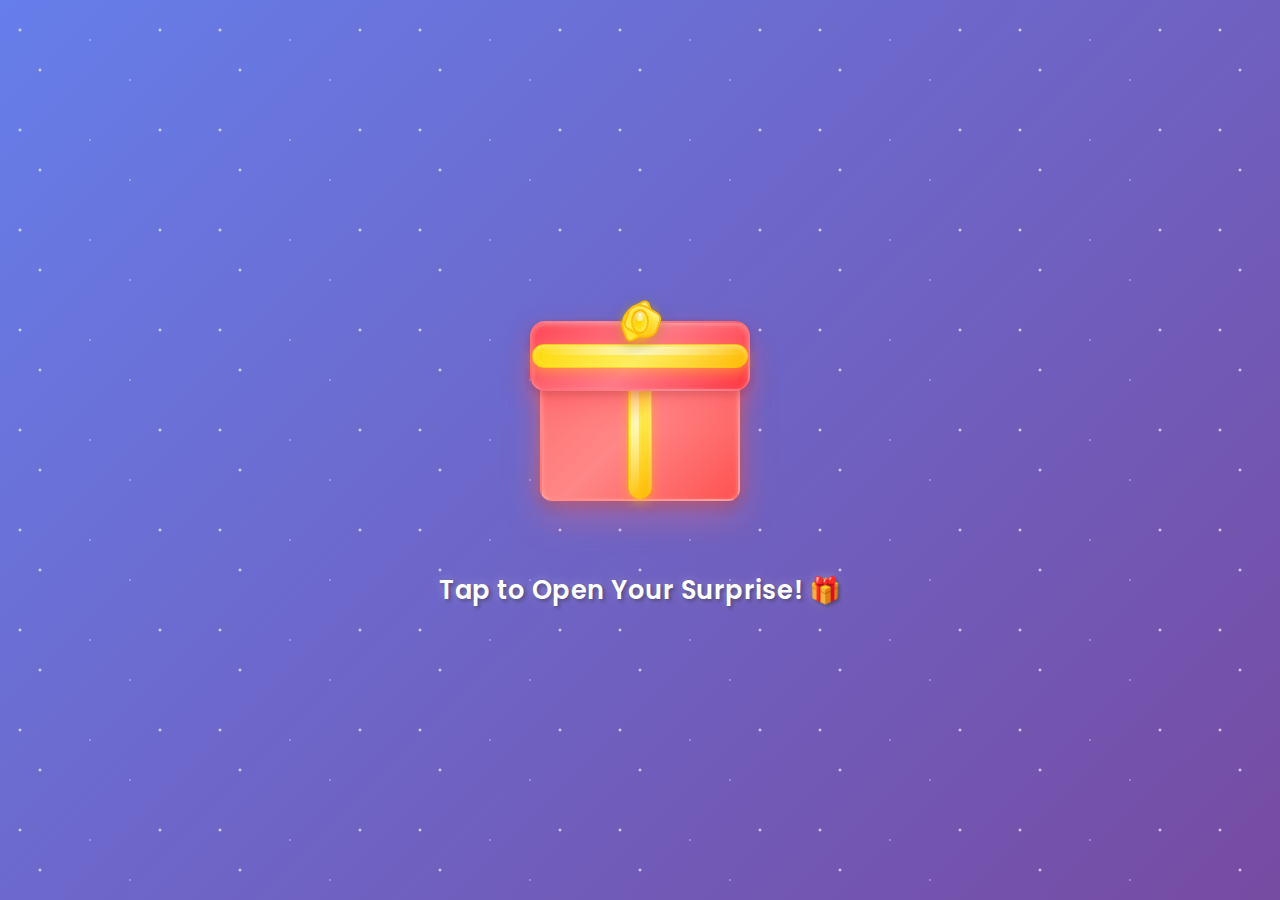
<file: index.html>
<!DOCTYPE html>
<html lang="en">
<head>
    <meta charset="UTF-8">
    <meta name="viewport" content="width=device-width, initial-scale=1.0">
    <title>🎉 Birthday Surprise!</title>
    <link rel="stylesheet" href="styles.css">
    <link rel="preconnect" href="https://fonts.googleapis.com">
    <link rel="preconnect" href="https://fonts.gstatic.com" crossorigin>
    <link href="https://fonts.googleapis.com/css2?family=Poppins:wght@300;400;600;700&display=swap" rel="stylesheet">
</head>
<body>
    <div class="landing-container">
        <div class="stars"></div>
        <div class="gift-box-container">
            <div class="gift-box" id="giftBox">
                <div class="box-lid">
                    <div class="ribbon-horizontal"></div>
                </div>
                <div class="box-base">
                    <div class="ribbon-vertical"></div>
                </div>
                <div class="bow">
                    <div class="bow-left"></div>
                    <div class="bow-right"></div>
                    <div class="bow-center"></div>
                </div>
            </div>
            <h2 class="surprise-text">Tap to Open Your Surprise! 🎁</h2>
        </div>
        
        <!-- Confetti and balloons will be added here -->
        <div class="confetti-container" id="confettiContainer"></div>
        <div class="balloons-container" id="balloonsContainer"></div>
    </div>

    <!-- Hidden greeting card (will be revealed after gift box opens) -->
    <div class="greeting-card-page" id="greetingCardPage" style="display: none;">
        <div class="card-container">
            <div class="birthday-card" id="birthdayCard">
                <div class="card-front">
                    <h3>For Someone Special...</h3>
                </div>
                <div class="card-inside">
                    <h1>Happy Birthday Jeel Didi ! 🎉</h1>
                    <p class="birthday-message">
                        Wishing you a day filled with happiness and a year filled with joy!
                        May all your dreams come true on this special day.
                    </p>
                    <button class="next-btn" onclick="goToGallery()">See Your Memories 📸</button>
                </div>
            </div>
        </div>
    </div>

    <script src="https://cdnjs.cloudflare.com/ajax/libs/gsap/3.12.2/gsap.min.js"></script>
    <script src="script.js"></script>
</body>
</html>
</file>
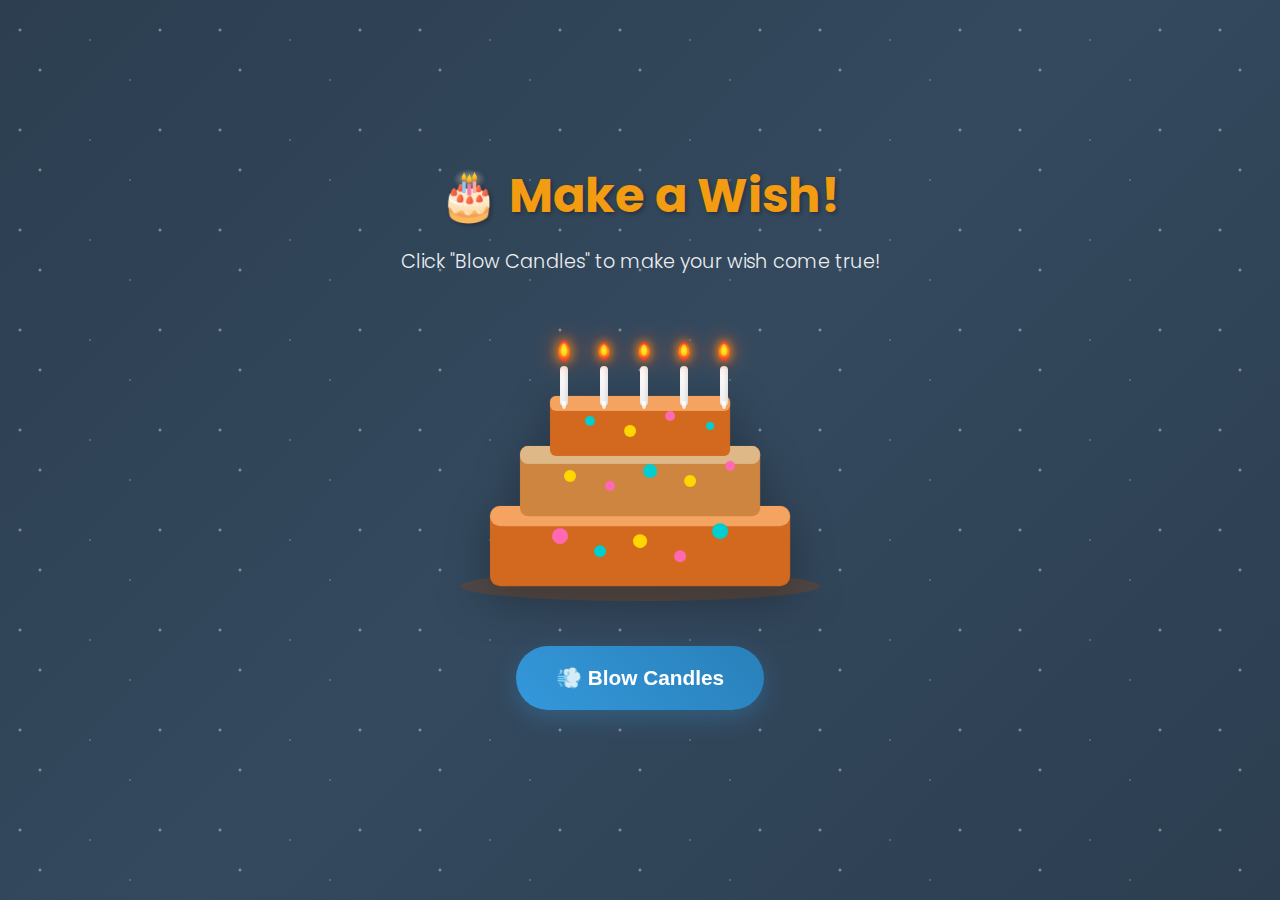
<file: cake.html>
<!DOCTYPE html>
<html lang="en">
<head>
    <meta charset="UTF-8">
    <meta name="viewport" content="width=device-width, initial-scale=1.0">
    <title>🎂 Virtual Birthday Cake</title>
    <link rel="stylesheet" href="styles.css">
    <link rel="stylesheet" href="cake.css">
    <link rel="preconnect" href="https://fonts.googleapis.com">
    <link rel="preconnect" href="https://fonts.gstatic.com" crossorigin>
    <link href="https://fonts.googleapis.com/css2?family=Poppins:wght@300;400;600;700&display=swap" rel="stylesheet">
</head>
<body>
    <div class="cake-container">
        <div class="cake-header">
            <h1>🎂 Make a Wish!</h1>
            <p id="instructionText">Click "Blow Candles" to make your wish come true!</p>
        </div>
        
        <div class="cake-scene">
            <!-- Birthday Cake SVG -->
            <div class="cake-wrapper">
                <svg class="birthday-cake" viewBox="0 0 400 300" xmlns="http://www.w3.org/2000/svg">
                    <!-- Cake Base -->
                    <ellipse cx="200" cy="280" rx="180" ry="15" fill="#8B4513" opacity="0.3"/>
                    
                    <!-- Bottom Layer -->
                    <rect x="50" y="200" width="300" height="80" rx="10" fill="#D2691E"/>
                    <rect x="50" y="200" width="300" height="20" rx="10" fill="#F4A460"/>
                    
                    <!-- Middle Layer -->
                    <rect x="80" y="140" width="240" height="70" rx="8" fill="#CD853F"/>
                    <rect x="80" y="140" width="240" height="18" rx="8" fill="#DEB887"/>
                    
                    <!-- Top Layer -->
                    <rect x="110" y="90" width="180" height="60" rx="6" fill="#D2691E"/>
                    <rect x="110" y="90" width="180" height="15" rx="6" fill="#F4A460"/>
                    
                    <!-- Decorative Elements -->
                    <circle cx="120" cy="230" r="8" fill="#FF69B4"/>
                    <circle cx="160" cy="245" r="6" fill="#00CED1"/>
                    <circle cx="200" cy="235" r="7" fill="#FFD700"/>
                    <circle cx="240" cy="250" r="6" fill="#FF69B4"/>
                    <circle cx="280" cy="225" r="8" fill="#00CED1"/>
                    
                    <circle cx="130" cy="170" r="6" fill="#FFD700"/>
                    <circle cx="170" cy="180" r="5" fill="#FF69B4"/>
                    <circle cx="210" cy="165" r="7" fill="#00CED1"/>
                    <circle cx="250" cy="175" r="6" fill="#FFD700"/>
                    <circle cx="290" cy="160" r="5" fill="#FF69B4"/>
                    
                    <circle cx="150" cy="115" r="5" fill="#00CED1"/>
                    <circle cx="190" cy="125" r="6" fill="#FFD700"/>
                    <circle cx="230" cy="110" r="5" fill="#FF69B4"/>
                    <circle cx="270" cy="120" r="4" fill="#00CED1"/>
                </svg>
                
                <!-- Candles -->
                <div class="candles-container">
                    <div class="candle" data-candle="0">
                        <div class="candle-stick"></div>
                        <div class="flame" id="flame0">
                            <div class="flame-inner"></div>
                        </div>
                        <div class="wax-drip"></div>
                    </div>
                    <div class="candle" data-candle="1">
                        <div class="candle-stick"></div>
                        <div class="flame" id="flame1">
                            <div class="flame-inner"></div>
                        </div>
                        <div class="wax-drip"></div>
                    </div>
                    <div class="candle" data-candle="2">
                        <div class="candle-stick"></div>
                        <div class="flame" id="flame2">
                            <div class="flame-inner"></div>
                        </div>
                        <div class="wax-drip"></div>
                    </div>
                    <div class="candle" data-candle="3">
                        <div class="candle-stick"></div>
                        <div class="flame" id="flame3">
                            <div class="flame-inner"></div>
                        </div>
                        <div class="wax-drip"></div>
                    </div>
                    <div class="candle" data-candle="4">
                        <div class="candle-stick"></div>
                        <div class="flame" id="flame4">
                            <div class="flame-inner"></div>
                        </div>
                        <div class="wax-drip"></div>
                    </div>
                </div>
            </div>
        </div>
        
        <!-- Blow Button -->
        <div class="cake-controls">
            <button class="blow-btn" id="blowBtn" onclick="blowCandles()">
                <span class="btn-text">💨 Blow Candles</span>
                <div class="btn-particles"></div>
            </button>
        </div>
        
        <!-- Wish Message (Hidden initially) -->
        <div class="wish-message" id="wishMessage" style="display: none;">
            <h2>🌟 Your Wish Has Been Made! 🌟</h2>
            <p>May all your dreams come true this year!</p>
            <button class="finale-btn" onclick="goToFinale()">Celebrate! 🎉</button>
        </div>
        
        <!-- Smoke particles container -->
        <div class="smoke-container" id="smokeContainer"></div>
        
        <!-- Sparkles container -->
        <div class="sparkles-container" id="sparklesContainer"></div>
    </div>

    <script src="https://cdnjs.cloudflare.com/ajax/libs/gsap/3.12.2/gsap.min.js"></script>
    <script src="cake.js"></script>
</body>
</html>
</file>
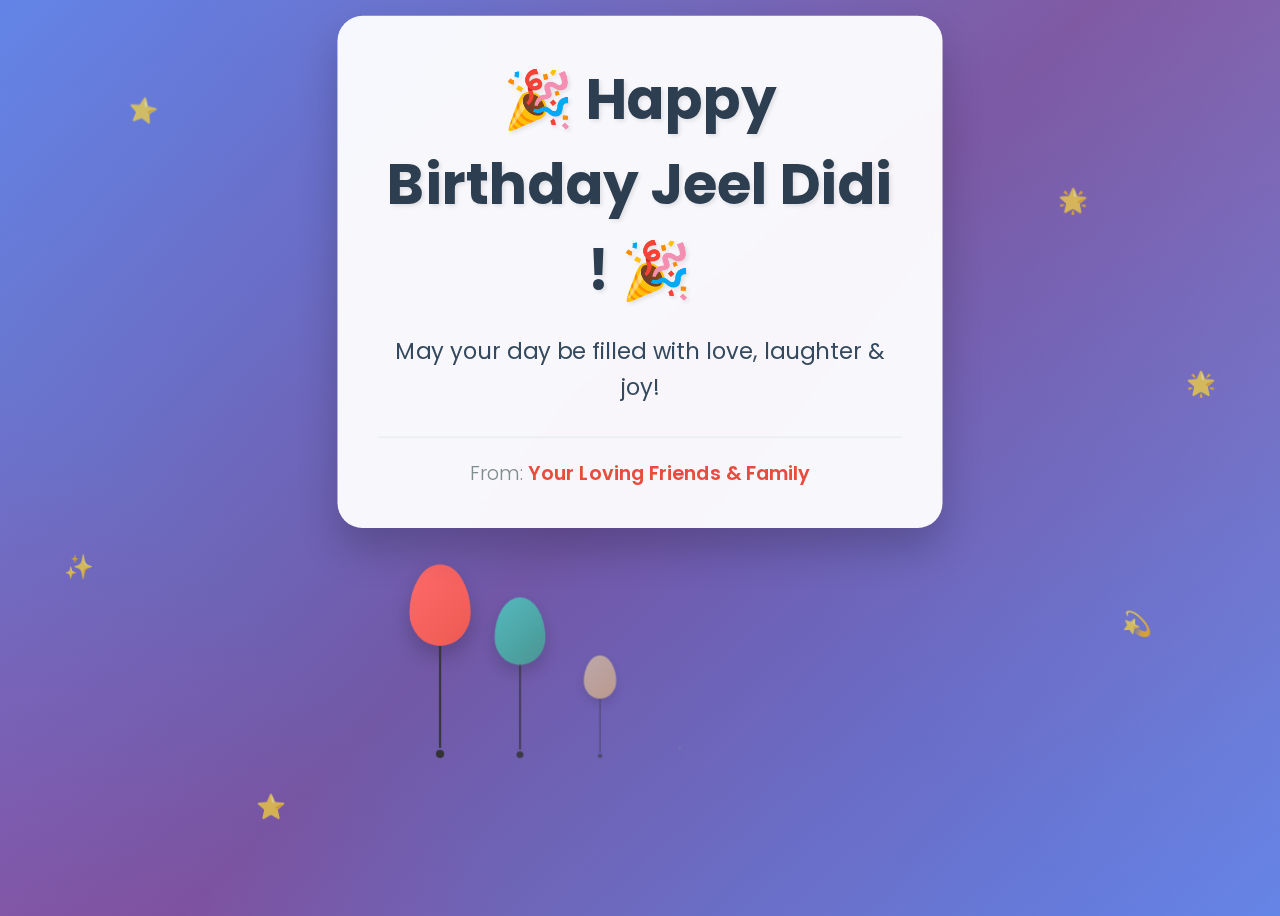
<file: finale.html>
<!DOCTYPE html>
<html lang="en">
<head>
    <meta charset="UTF-8">
    <meta name="viewport" content="width=device-width, initial-scale=1.0">
    <title>🎉 Happy Birthday Celebration!</title>
    <link rel="stylesheet" href="styles.css">
    <link rel="stylesheet" href="finale.css">
    <link rel="preconnect" href="https://fonts.googleapis.com">
    <link rel="preconnect" href="https://fonts.gstatic.com" crossorigin>
    <link href="https://fonts.googleapis.com/css2?family=Poppins:wght@300;400;600;700&display=swap" rel="stylesheet">
</head>
<body>
    <div class="finale-container">
        <!-- Main celebration message -->
        <div class="celebration-message">
            <h1 class="birthday-title">🎉 Happy Birthday Jeel Didi ! 🎉</h1>
            <p class="birthday-subtitle">May your day be filled with love, laughter & joy!</p>
            <div class="from-message">
                <p>From: <span class="sender-name">Your Loving Friends & Family</span></p>
            </div>
        </div>
        
        <!-- Interactive balloons -->
        <div class="balloons-playground" id="balloonsPlayground">
            <div class="balloon-group">
                <div class="balloon red" data-balloon="0">
                    <div class="balloon-body"></div>
                    <div class="balloon-string"></div>
                </div>
                <div class="balloon blue" data-balloon="1">
                    <div class="balloon-body"></div>
                    <div class="balloon-string"></div>
                </div>
                <div class="balloon yellow" data-balloon="2">
                    <div class="balloon-body"></div>
                    <div class="balloon-string"></div>
                </div>
                <div class="balloon green" data-balloon="3">
                    <div class="balloon-body"></div>
                    <div class="balloon-string"></div>
                </div>
                <div class="balloon purple" data-balloon="4">
                    <div class="balloon-body"></div>
                    <div class="balloon-string"></div>
                </div>
                <div class="balloon pink" data-balloon="5">
                    <div class="balloon-body"></div>
                    <div class="balloon-string"></div>
                </div>
            </div>
        </div>
        
        <!-- Tap instruction -->
        <div class="interaction-hint">
            <p>🎈 Tap the balloons to pop them! 🎈</p>
        </div>
        
        <!-- Confetti explosion button -->
        <div class="finale-controls">
            <button class="confetti-btn" id="confettiBtn" onclick="explodeConfetti()">
                🎊 More Confetti! 🎊
            </button>
            <button class="restart-btn" onclick="restartCelebration()">
                🔄 Celebrate Again
            </button>
        </div>
        
        <!-- Confetti containers -->
        <div class="confetti-explosion" id="confettiExplosion"></div>
        <div class="floating-emojis" id="floatingEmojis"></div>
        
        <!-- Popped balloon effects -->
        <div class="balloon-pop-effects" id="balloonPopEffects"></div>
        
        <!-- Background decorations -->
        <div class="background-decorations">
            <div class="floating-star">⭐</div>
            <div class="floating-star">🌟</div>
            <div class="floating-star">✨</div>
            <div class="floating-star">💫</div>
            <div class="floating-star">⭐</div>
            <div class="floating-star">🌟</div>
        </div>
    </div>

    <script src="https://cdnjs.cloudflare.com/ajax/libs/gsap/3.12.2/gsap.min.js"></script>
    <script src="finale.js"></script>
</body>
</html>
</file>
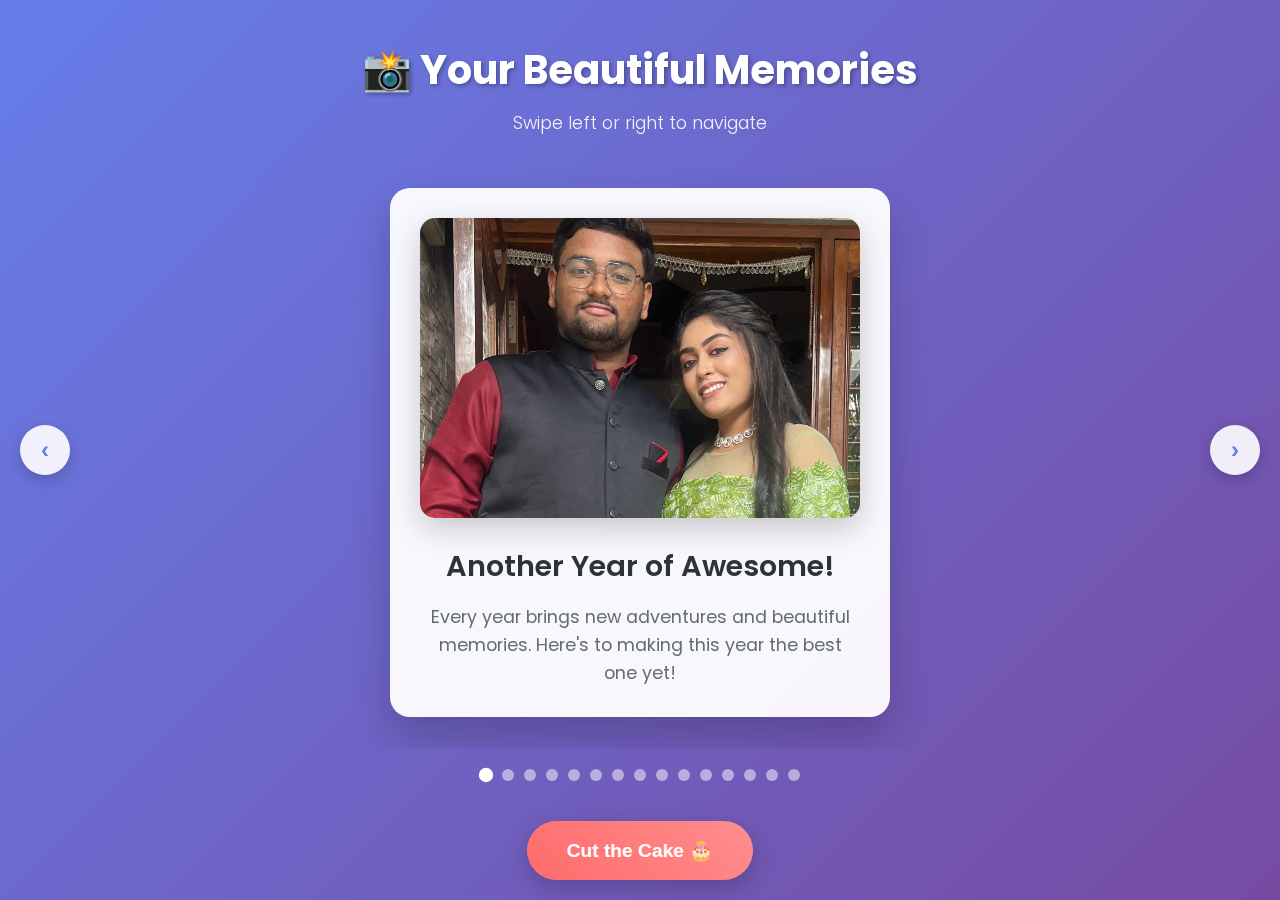
<file: gallery.html>
<!DOCTYPE html>
<html lang="en">
<head>
    <meta charset="UTF-8">
    <meta name="viewport" content="width=device-width, initial-scale=1.0">
    <title>🎉 Memory Gallery</title>
    <link rel="stylesheet" href="styles.css">
    <link rel="stylesheet" href="gallery.css">
    <link rel="preconnect" href="https://fonts.googleapis.com">
    <link rel="preconnect" href="https://fonts.gstatic.com" crossorigin>
    <link href="https://fonts.googleapis.com/css2?family=Poppins:wght@300;400;600;700&display=swap" rel="stylesheet">
</head>
<body>
    <div class="gallery-container">
        <div class="gallery-header">
            <h1>📸 Your Beautiful Memories</h1>
            <p>Swipe left or right to navigate</p>
        </div>
        
        <div class="slideshow-container" id="slideshowContainer">
            <div class="slide active" data-slide="0">
                <div class="slide-content">
                    <img src="scr-image/1.jpg" alt="Birthday photo" class="slide-image">
                    <div class="slide-caption">
                        <h3>Another Year of Awesome!</h3>
                        <p>Every year brings new adventures and beautiful memories. Here's to making this year the best one yet!</p>
                    </div>
                </div>
            </div>
            
            <div class="slide" data-slide="1">
                <div class="slide-content">
                    <img src="scr-image/2.jpg" alt="Birthday photo" class="slide-image">
                    <div class="slide-caption">
                        <h3>Celebration Time!</h3>
                        <p>Life is meant to be celebrated! Thank you for bringing so much joy and laughter into our lives.</p>
                    </div>
                </div>
            </div>
            
            <div class="slide" data-slide="2">
                <div class="slide-content">
                    <img src="scr-image/3.png" alt="Birthday photo" class="slide-image">
                    <div class="slide-caption">
                        <h3>Shining Bright!</h3>
                        <p>You light up every room you enter. May your special day be filled with all the happiness you deserve!</p>
                    </div>
                </div>
            </div>
            
            <div class="slide" data-slide="3">
                <div class="slide-content">
                    <img src="scr-image/4.jpg" alt="Birthday photo" class="slide-image">
                    <div class="slide-caption">
                        <h3>From the Heart</h3>
                        <p>Wishing you love, laughter, and all the wonderful things that make birthdays special!</p>
                    </div>
                </div>
            </div>
            
            <div class="slide" data-slide="4">
                <div class="slide-content">
                    <img src="scr-image/5.jpg" alt="Birthday photo" class="slide-image">
                    <div class="slide-caption">
                        <h3>Fun Times Ahead!</h3>
                        <p>May this new year of life bring you endless opportunities for joy, growth, and amazing adventures!</p>
                    </div>
                </div>
            </div>
            
            <div class="slide" data-slide="5">
                <div class="slide-content">
                    <img src="scr-image/6.jpg" alt="Birthday photo" class="slide-image">
                    <div class="slide-caption">
                        <h3>Colors of Joy!</h3>
                        <p>Life is like a rainbow - full of beautiful colors and endless possibilities. Here's to your brightest year yet!</p>
                    </div>
                </div>
            </div>
            
            <div class="slide" data-slide="6">
                <div class="slide-content">
                    <img src="scr-image/7.jpg" alt="Birthday photo" class="slide-image">
                    <div class="slide-caption">
                        <h3>Life's Adventure!</h3>
                        <p>Every day is a new adventure waiting to unfold. May your journey be filled with excitement and wonder!</p>
                    </div>
                </div>
            </div>
            
            <div class="slide" data-slide="7">
                <div class="slide-content">
                    <img src="scr-image/8.jpg" alt="Birthday photo" class="slide-image">
                    <div class="slide-caption">
                        <h3>Blooming Beautiful!</h3>
                        <p>Like flowers in spring, you bring beauty and freshness to everyone around you. Happy Birthday!</p>
                    </div>
                </div>
            </div>
            
            <div class="slide" data-slide="8">
                <div class="slide-content">
                    <img src="scr-image/9.jpg" alt="Birthday photo" class="slide-image">
                    <div class="slide-caption">
                        <h3>Life's Theater!</h3>
                        <p>You're the star of your own amazing story. May this new chapter be your most spectacular yet!</p>
                    </div>
                </div>
            </div>
            
            <div class="slide" data-slide="9">
                <div class="slide-content">
                    <img src="scr-image/10.jpg" alt="Birthday photo" class="slide-image">
                    <div class="slide-caption">
                        <h3>Reach for the Stars!</h3>
                        <p>Your dreams are limitless and your potential is infinite. Here's to launching into your best year ever!</p>
                    </div>
                </div>
            </div>
            
            <div class="slide" data-slide="10">
                <div class="slide-content">
                    <img src="scr-image/11.jpg" alt="Birthday photo" class="slide-image">
                    <div class="slide-caption">
                        <h3>Masterpiece in Progress!</h3>
                        <p>You're creating a beautiful masterpiece with your life. Every year adds new colors to your canvas!</p>
                    </div>
                </div>
            </div>
            
            <div class="slide" data-slide="11">
                <div class="slide-content">
                    <img src="scr-image/12.jpg" alt="Birthday photo" class="slide-image">
                    <div class="slide-caption">
                        <h3>Tropical Vibes!</h3>
                        <p>May your life be as vibrant and beautiful as a tropical paradise. Wishing you sunshine and smiles!</p>
                    </div>
                </div>
            </div>
            
            <div class="slide" data-slide="12">
                <div class="slide-content">
                    <img src="scr-image/13.jpg" alt="Birthday photo" class="slide-image">
                    <div class="slide-caption">
                        <h3>Life's Symphony!</h3>
                        <p>Your life is a beautiful symphony, and today we celebrate another wonderful note in your melody!</p>
                    </div>
                </div>
            </div>
            
            <div class="slide" data-slide="13">
                <div class="slide-content">
                    <img src="scr-image/14.jpg" alt="Birthday photo" class="slide-image">
                    <div class="slide-caption">
                        <h3>You're a Star!</h3>
                        <p>You shine brighter than any star in the sky. May your light continue to inspire everyone around you!</p>
                    </div>
                </div>
            </div>
            
            <div class="slide" data-slide="14">
                <div class="slide-content">
                    <img src="scr-image/15.jpg" alt="Birthday photo" class="slide-image">
                    <div class="slide-caption">
                        <h3>Grand Finale!</h3>
                        <p>As we reach the end of this gallery, remember that every ending is a new beginning. Here's to your amazing future!</p>
                    </div>
                </div>
            </div>
        </div>
        
        <!-- Navigation dots -->
        <div class="slide-indicators">
            <span class="dot active" data-slide="0"></span>
            <span class="dot" data-slide="1"></span>
            <span class="dot" data-slide="2"></span>
            <span class="dot" data-slide="3"></span>
            <span class="dot" data-slide="4"></span>
            <span class="dot" data-slide="5"></span>
            <span class="dot" data-slide="6"></span>
            <span class="dot" data-slide="7"></span>
            <span class="dot" data-slide="8"></span>
            <span class="dot" data-slide="9"></span>
            <span class="dot" data-slide="10"></span>
            <span class="dot" data-slide="11"></span>
            <span class="dot" data-slide="12"></span>
            <span class="dot" data-slide="13"></span>
            <span class="dot" data-slide="14"></span>
        </div>
        
        <!-- Navigation arrows -->
        <button class="nav-arrow prev" id="prevBtn">‹</button>
        <button class="nav-arrow next" id="nextBtn">›</button>
        
        <!-- Next page button -->
        <div class="gallery-footer">
            <button class="cake-btn" onclick="goToCake()">Cut the Cake 🎂</button>
        </div>
        
        <!-- Floating hearts animation -->
        <div class="hearts-container" id="heartsContainer"></div>
    </div>

    <script src="https://cdnjs.cloudflare.com/ajax/libs/gsap/3.12.2/gsap.min.js"></script>
    <script src="gallery.js"></script>
</body>
</html>
</file>
<file: cake.css>
/* Cake Page Styles */
.cake-container {
    min-height: 100vh;
    background: linear-gradient(135deg, #2c3e50 0%, #34495e 50%, #2c3e50 100%);
    display: flex;
    flex-direction: column;
    justify-content: center;
    align-items: center;
    position: relative;
    overflow: hidden;
    padding: 20px;
}

/* Animated background stars */
.cake-container::before {
    content: '';
    position: absolute;
    top: 0;
    left: 0;
    width: 100%;
    height: 100%;
    background-image: 
        radial-gradient(2px 2px at 20px 30px, #fff, transparent),
        radial-gradient(2px 2px at 40px 70px, #fff, transparent),
        radial-gradient(1px 1px at 90px 40px, #fff, transparent),
        radial-gradient(1px 1px at 130px 80px, #fff, transparent),
        radial-gradient(2px 2px at 160px 30px, #fff, transparent);
    background-repeat: repeat;
    background-size: 200px 100px;
    animation: twinkle 4s linear infinite;
    opacity: 0.6;
}

@keyframes twinkle {
    0%, 100% { opacity: 0.6; }
    50% { opacity: 0.2; }
}

.cake-header {
    text-align: center;
    margin-bottom: 30px;
    z-index: 10;
}

.cake-header h1 {
    font-size: 3rem;
    font-weight: 700;
    color: #f39c12;
    text-shadow: 2px 2px 4px rgba(0, 0, 0, 0.3);
    margin-bottom: 15px;
}

.cake-header p {
    font-size: 1.2rem;
    color: #ecf0f1;
    font-weight: 300;
}

/* Cake Scene */
.cake-scene {
    position: relative;
    z-index: 10;
    margin-bottom: 40px;
}

.cake-wrapper {
    position: relative;
    width: 400px;
    height: 300px;
    max-width: 90vw;
}

.birthday-cake {
    width: 100%;
    height: 100%;
    filter: drop-shadow(0 10px 20px rgba(0, 0, 0, 0.3));
}

/* Candles */
.candles-container {
    position: absolute;
    top: 0;
    left: 0;
    width: 100%;
    height: 100%;
}

.candle {
    position: absolute;
    top: 60px;
}

.candle[data-candle="0"] { left: 30%; }
.candle[data-candle="1"] { left: 40%; }
.candle[data-candle="2"] { left: 50%; }
.candle[data-candle="3"] { left: 60%; }
.candle[data-candle="4"] { left: 70%; }

.candle-stick {
    width: 8px;
    height: 40px;
    background: linear-gradient(to bottom, #fff 0%, #f0f0f0 100%);
    border-radius: 4px;
    margin: 0 auto;
    position: relative;
    box-shadow: inset -2px 0 4px rgba(0, 0, 0, 0.1);
}

.wax-drip {
    position: absolute;
    top: 35px;
    left: 50%;
    transform: translateX(-50%);
    width: 4px;
    height: 8px;
    background: #fff;
    border-radius: 0 0 50% 50%;
    opacity: 0.8;
}

/* Flames */
.flame {
    position: absolute;
    top: -25px;
    left: 50%;
    transform: translateX(-50%);
    width: 12px;
    height: 20px;
    background: radial-gradient(circle, #ffeb3b 0%, #ff9800 30%, #f44336 70%);
    border-radius: 50% 50% 50% 50% / 60% 60% 40% 40%;
    animation: flicker 0.5s ease-in-out infinite alternate;
    box-shadow: 0 0 10px #ff9800, 0 0 20px #ff5722;
}

.flame-inner {
    position: absolute;
    top: 3px;
    left: 50%;
    transform: translateX(-50%);
    width: 6px;
    height: 12px;
    background: radial-gradient(circle, #ffeb3b 0%, #ffc107 100%);
    border-radius: 50% 50% 50% 50% / 60% 60% 40% 40%;
}

@keyframes flicker {
    0% {
        transform: translateX(-50%) scale(1) rotate(-1deg);
        opacity: 1;
    }
    100% {
        transform: translateX(-50%) scale(1.05) rotate(1deg);
        opacity: 0.9;
    }
}

/* Blow Button */
.cake-controls {
    z-index: 10;
    margin-bottom: 30px;
}

.blow-btn {
    position: relative;
    background: linear-gradient(45deg, #3498db, #2980b9);
    color: white;
    border: none;
    padding: 20px 40px;
    border-radius: 50px;
    font-size: 1.3rem;
    font-weight: 600;
    cursor: pointer;
    transition: all 0.3s ease;
    box-shadow: 0 8px 25px rgba(52, 152, 219, 0.3);
    overflow: hidden;
}

.blow-btn:hover {
    transform: translateY(-3px);
    box-shadow: 0 12px 35px rgba(52, 152, 219, 0.4);
}

.blow-btn:active {
    transform: translateY(-1px);
}

.btn-particles {
    position: absolute;
    top: 0;
    left: 0;
    width: 100%;
    height: 100%;
    pointer-events: none;
}

/* Wish Message */
.wish-message {
    text-align: center;
    z-index: 10;
    background: rgba(255, 255, 255, 0.95);
    padding: 40px;
    border-radius: 20px;
    box-shadow: 0 20px 40px rgba(0, 0, 0, 0.2);
    backdrop-filter: blur(10px);
    max-width: 500px;
}

.wish-message h2 {
    font-size: 2.2rem;
    font-weight: 700;
    color: #2c3e50;
    margin-bottom: 20px;
}

.wish-message p {
    font-size: 1.2rem;
    color: #34495e;
    margin-bottom: 30px;
    line-height: 1.6;
}

.finale-btn {
    background: linear-gradient(45deg, #e74c3c, #c0392b);
    color: white;
    border: none;
    padding: 18px 35px;
    border-radius: 50px;
    font-size: 1.2rem;
    font-weight: 600;
    cursor: pointer;
    transition: all 0.3s ease;
    box-shadow: 0 8px 25px rgba(231, 76, 60, 0.3);
}

.finale-btn:hover {
    transform: translateY(-3px);
    box-shadow: 0 12px 35px rgba(231, 76, 60, 0.4);
}

/* Smoke Animation */
.smoke-container {
    position: absolute;
    top: 0;
    left: 0;
    width: 100%;
    height: 100%;
    pointer-events: none;
    z-index: 5;
}

.smoke-particle {
    position: absolute;
    width: 20px;
    height: 20px;
    background: radial-gradient(circle, rgba(200, 200, 200, 0.8) 0%, transparent 70%);
    border-radius: 50%;
    animation: smokeRise 2s ease-out forwards;
}

@keyframes smokeRise {
    0% {
        transform: scale(0.5) translateY(0);
        opacity: 0.8;
    }
    100% {
        transform: scale(2) translateY(-100px);
        opacity: 0;
    }
}

/* Sparkles */
.sparkles-container {
    position: absolute;
    top: 0;
    left: 0;
    width: 100%;
    height: 100%;
    pointer-events: none;
    z-index: 15;
}

.sparkle {
    position: absolute;
    width: 4px;
    height: 4px;
    background: #ffeb3b;
    border-radius: 50%;
    animation: sparkleAnimation 1s ease-out forwards;
}

@keyframes sparkleAnimation {
    0% {
        transform: scale(0) rotate(0deg);
        opacity: 1;
    }
    50% {
        transform: scale(1) rotate(180deg);
        opacity: 1;
    }
    100% {
        transform: scale(0) rotate(360deg);
        opacity: 0;
    }
}

/* Blown out candle effect */
.candle.blown-out .flame {
    animation: blowOut 0.5s ease-out forwards;
}

@keyframes blowOut {
    0% {
        transform: translateX(-50%) scale(1);
        opacity: 1;
    }
    50% {
        transform: translateX(-30px) scale(0.5);
        opacity: 0.5;
    }
    100% {
        transform: translateX(-50px) scale(0);
        opacity: 0;
    }
}

/* Mobile Responsive */
@media (max-width: 768px) {
    .cake-header h1 {
        font-size: 2.5rem;
    }
    
    .cake-header p {
        font-size: 1.1rem;
    }
    
    .cake-wrapper {
        width: 350px;
        height: 260px;
    }
    
    .blow-btn {
        padding: 18px 35px;
        font-size: 1.2rem;
    }
    
    .wish-message {
        padding: 30px 25px;
        margin: 0 20px;
    }
    
    .wish-message h2 {
        font-size: 2rem;
    }
    
    .wish-message p {
        font-size: 1.1rem;
    }
}

@media (max-width: 480px) {
    .cake-header h1 {
        font-size: 2rem;
    }
    
    .cake-header p {
        font-size: 1rem;
        padding: 0 20px;
    }
    
    .cake-wrapper {
        width: 300px;
        height: 225px;
    }
    
    .candle-stick {
        width: 6px;
        height: 30px;
    }
    
    .flame {
        width: 10px;
        height: 16px;
        top: -20px;
    }
    
    .flame-inner {
        width: 5px;
        height: 10px;
    }
    
    .blow-btn {
        padding: 15px 30px;
        font-size: 1.1rem;
    }
    
    .wish-message {
        padding: 25px 20px;
        margin: 0 15px;
    }
    
    .wish-message h2 {
        font-size: 1.8rem;
    }
    
    .wish-message p {
        font-size: 1rem;
    }
    
    .finale-btn {
        padding: 15px 30px;
        font-size: 1.1rem;
    }
}
</file>
<file: finale.css>
/* Finale Page Styles */
.finale-container {
    min-height: 100vh;
    background: linear-gradient(135deg, #667eea 0%, #764ba2 50%, #667eea 100%);
    display: flex;
    flex-direction: column;
    justify-content: center;
    align-items: center;
    position: relative;
    overflow: hidden;
    padding: 20px;
}

/* Animated gradient background */
.finale-container::before {
    content: '';
    position: absolute;
    top: 0;
    left: 0;
    width: 100%;
    height: 100%;
    background: linear-gradient(45deg, 
        rgba(255, 107, 107, 0.1) 0%, 
        rgba(78, 205, 196, 0.1) 25%, 
        rgba(69, 183, 209, 0.1) 50%, 
        rgba(150, 206, 180, 0.1) 75%, 
        rgba(255, 234, 167, 0.1) 100%);
    animation: gradientShift 8s ease-in-out infinite;
}

@keyframes gradientShift {
    0%, 100% { opacity: 0.3; }
    50% { opacity: 0.6; }
}

/* Celebration Message */
.celebration-message {
    text-align: center;
    z-index: 10;
    margin-bottom: 40px;
    background: rgba(255, 255, 255, 0.95);
    padding: 40px;
    border-radius: 25px;
    box-shadow: 0 20px 40px rgba(0, 0, 0, 0.2);
    backdrop-filter: blur(10px);
    max-width: 600px;
}

.birthday-title {
    font-size: 3.5rem;
    font-weight: 700;
    color: #2c3e50;
    margin-bottom: 20px;
    text-shadow: 2px 2px 4px rgba(0, 0, 0, 0.1);
    animation: titlePulse 2s ease-in-out infinite;
}

@keyframes titlePulse {
    0%, 100% { transform: scale(1); }
    50% { transform: scale(1.05); }
}

.birthday-subtitle {
    font-size: 1.4rem;
    color: #34495e;
    margin-bottom: 30px;
    line-height: 1.6;
    font-weight: 400;
}

.from-message {
    border-top: 2px solid #ecf0f1;
    padding-top: 20px;
    margin-top: 20px;
}

.from-message p {
    font-size: 1.2rem;
    color: #7f8c8d;
    font-weight: 300;
}

.sender-name {
    font-weight: 600;
    color: #e74c3c;
}

/* Balloons Playground */
.balloons-playground {
    position: relative;
    z-index: 5;
    margin-bottom: 30px;
}

.balloon-group {
    display: flex;
    gap: 20px;
    flex-wrap: wrap;
    justify-content: center;
    align-items: flex-end;
}

.balloon {
    position: relative;
    cursor: pointer;
    transition: transform 0.3s ease;
    animation: float 3s ease-in-out infinite;
}

.balloon:nth-child(odd) {
    animation-delay: -1.5s;
}

.balloon:hover {
    transform: scale(1.1);
}

@keyframes float {
    0%, 100% { transform: translateY(0px); }
    50% { transform: translateY(-20px); }
}

.balloon-body {
    width: 60px;
    height: 80px;
    border-radius: 50% 50% 50% 50% / 60% 60% 40% 40%;
    position: relative;
    box-shadow: 0 10px 20px rgba(0, 0, 0, 0.2);
}

.balloon-string {
    width: 2px;
    height: 100px;
    background: #333;
    margin: 0 auto;
    position: relative;
}

.balloon-string::after {
    content: '';
    position: absolute;
    bottom: -10px;
    left: 50%;
    transform: translateX(-50%);
    width: 8px;
    height: 8px;
    background: #333;
    border-radius: 50%;
}

/* Balloon Colors */
.balloon.red .balloon-body { background: linear-gradient(135deg, #ff6b6b, #ee5a52); }
.balloon.blue .balloon-body { background: linear-gradient(135deg, #4ecdc4, #44a08d); }
.balloon.yellow .balloon-body { background: linear-gradient(135deg, #ffeaa7, #fdcb6e); }
.balloon.green .balloon-body { background: linear-gradient(135deg, #96ceb4, #85c1a0); }
.balloon.purple .balloon-body { background: linear-gradient(135deg, #a29bfe, #6c5ce7); }
.balloon.pink .balloon-body { background: linear-gradient(135deg, #fd79a8, #e84393); }

/* Popped balloon effect */
.balloon.popped {
    animation: popAnimation 0.5s ease-out forwards;
}

@keyframes popAnimation {
    0% { transform: scale(1); }
    50% { transform: scale(1.3); }
    100% { transform: scale(0); opacity: 0; }
}

/* Interaction Hint */
.interaction-hint {
    text-align: center;
    margin-bottom: 30px;
    z-index: 10;
}

.interaction-hint p {
    font-size: 1.2rem;
    color: white;
    font-weight: 500;
    text-shadow: 2px 2px 4px rgba(0, 0, 0, 0.3);
    animation: bounce 2s infinite;
}

@keyframes bounce {
    0%, 20%, 50%, 80%, 100% { transform: translateY(0); }
    40% { transform: translateY(-10px); }
    60% { transform: translateY(-5px); }
}

/* Finale Controls */
.finale-controls {
    display: flex;
    gap: 20px;
    flex-wrap: wrap;
    justify-content: center;
    z-index: 10;
}

.confetti-btn, .restart-btn {
    padding: 18px 35px;
    border: none;
    border-radius: 50px;
    font-size: 1.2rem;
    font-weight: 600;
    cursor: pointer;
    transition: all 0.3s ease;
    box-shadow: 0 8px 25px rgba(0, 0, 0, 0.2);
}

.confetti-btn {
    background: linear-gradient(45deg, #ff6b6b, #ee5a52);
    color: white;
}

.restart-btn {
    background: linear-gradient(45deg, #4ecdc4, #44a08d);
    color: white;
}

.confetti-btn:hover, .restart-btn:hover {
    transform: translateY(-3px);
    box-shadow: 0 12px 35px rgba(0, 0, 0, 0.3);
}

/* Confetti Explosion */
.confetti-explosion {
    position: fixed;
    top: 0;
    left: 0;
    width: 100%;
    height: 100%;
    pointer-events: none;
    z-index: 1000;
}

.confetti-piece {
    position: absolute;
    width: 10px;
    height: 10px;
    border-radius: 2px;
}

/* Floating Emojis */
.floating-emojis {
    position: fixed;
    top: 0;
    left: 0;
    width: 100%;
    height: 100%;
    pointer-events: none;
    z-index: 999;
}

.floating-emoji {
    position: absolute;
    font-size: 2rem;
    animation: floatUp 4s ease-out forwards;
}

@keyframes floatUp {
    0% {
        transform: translateY(100vh) rotate(0deg);
        opacity: 0;
    }
    10% {
        opacity: 1;
    }
    90% {
        opacity: 1;
    }
    100% {
        transform: translateY(-100px) rotate(360deg);
        opacity: 0;
    }
}

/* Balloon Pop Effects */
.balloon-pop-effects {
    position: fixed;
    top: 0;
    left: 0;
    width: 100%;
    height: 100%;
    pointer-events: none;
    z-index: 20;
}

.pop-particle {
    position: absolute;
    width: 6px;
    height: 6px;
    border-radius: 50%;
    animation: popParticle 0.8s ease-out forwards;
}

@keyframes popParticle {
    0% {
        transform: scale(1);
        opacity: 1;
    }
    100% {
        transform: scale(0) translate(var(--dx), var(--dy));
        opacity: 0;
    }
}

/* Background Decorations */
.background-decorations {
    position: absolute;
    top: 0;
    left: 0;
    width: 100%;
    height: 100%;
    pointer-events: none;
    z-index: 1;
}

.floating-star {
    position: absolute;
    font-size: 1.5rem;
    animation: starFloat 6s ease-in-out infinite;
    opacity: 0.7;
}

.floating-star:nth-child(1) { top: 10%; left: 10%; animation-delay: 0s; }
.floating-star:nth-child(2) { top: 20%; right: 15%; animation-delay: 1s; }
.floating-star:nth-child(3) { top: 60%; left: 5%; animation-delay: 2s; }
.floating-star:nth-child(4) { bottom: 30%; right: 10%; animation-delay: 3s; }
.floating-star:nth-child(5) { bottom: 10%; left: 20%; animation-delay: 4s; }
.floating-star:nth-child(6) { top: 40%; right: 5%; animation-delay: 5s; }

@keyframes starFloat {
    0%, 100% { 
        transform: translateY(0px) rotate(0deg);
        opacity: 0.7;
    }
    50% { 
        transform: translateY(-30px) rotate(180deg);
        opacity: 1;
    }
}

/* Mobile Responsive */
@media (max-width: 768px) {
    .birthday-title {
        font-size: 2.8rem;
    }
    
    .birthday-subtitle {
        font-size: 1.2rem;
    }
    
    .celebration-message {
        padding: 30px 25px;
        margin: 0 10px 30px;
    }
    
    .balloon-group {
        gap: 15px;
    }
    
    .balloon-body {
        width: 50px;
        height: 65px;
    }
    
    .balloon-string {
        height: 80px;
    }
    
    .finale-controls {
        gap: 15px;
        margin: 0 10px;
    }
    
    .confetti-btn, .restart-btn {
        padding: 15px 25px;
        font-size: 1.1rem;
    }
}

@media (max-width: 480px) {
    .birthday-title {
        font-size: 2.2rem;
    }
    
    .birthday-subtitle {
        font-size: 1.1rem;
    }
    
    .celebration-message {
        padding: 25px 20px;
        margin: 0 5px 25px;
    }
    
    .balloon-group {
        gap: 10px;
    }
    
    .balloon-body {
        width: 40px;
        height: 55px;
    }
    
    .balloon-string {
        height: 60px;
    }
    
    .interaction-hint p {
        font-size: 1.1rem;
        padding: 0 20px;
    }
    
    .finale-controls {
        flex-direction: column;
        align-items: center;
        gap: 15px;
    }
    
    .confetti-btn, .restart-btn {
        padding: 15px 30px;
        font-size: 1rem;
        width: 200px;
    }
    
    .floating-emoji {
        font-size: 1.5rem;
    }
}
</file>
<file: gallery.css>
/* Gallery Page Styles */
.gallery-container {
    min-height: 100vh;
    background: linear-gradient(135deg, #667eea 0%, #764ba2 100%);
    display: flex;
    flex-direction: column;
    position: relative;
    overflow: hidden;
}

.gallery-header {
    text-align: center;
    padding: 40px 20px 20px;
    color: white;
    z-index: 10;
}

.gallery-header h1 {
    font-size: 2.5rem;
    font-weight: 700;
    margin-bottom: 10px;
    text-shadow: 2px 2px 4px rgba(0, 0, 0, 0.3);
}

.gallery-header p {
    font-size: 1.1rem;
    opacity: 0.9;
    font-weight: 300;
}

/* Slideshow Container */
.slideshow-container {
    flex: 1;
    position: relative;
    display: flex;
    align-items: center;
    justify-content: center;
    padding: 20px;
    overflow: hidden;
}

.slide {
    position: absolute;
    width: 90%;
    max-width: 500px;
    opacity: 0;
    transform: translateX(100px);
    transition: all 0.5s cubic-bezier(0.25, 0.46, 0.45, 0.94);
    pointer-events: none;
}

.slide.active {
    opacity: 1;
    transform: translateX(0);
    pointer-events: all;
}

.slide.prev {
    transform: translateX(-100px);
}

.slide-content {
    background: rgba(255, 255, 255, 0.95);
    border-radius: 20px;
    padding: 30px;
    box-shadow: 0 20px 40px rgba(0, 0, 0, 0.2);
    text-align: center;
    backdrop-filter: blur(10px);
}

/* Real Image Styles */
.slide-image {
    width: 100%;
    height: 300px;
    object-fit: contain;
    object-position: center;
    border-radius: 15px;
    margin-bottom: 20px;
    box-shadow: 0 10px 30px rgba(0, 0, 0, 0.2);
    transition: transform 0.3s ease;
    background: linear-gradient(135deg, #f8f9fa 0%, #e9ecef 100%);
}

/* Alternative: Use cover for better filling but with smart positioning */
.slide-image.cover-mode {
    object-fit: cover;
    object-position: center 25%;
}

/* Specific positioning adjustments for all images */
.slide-image[src*="1.jpg"] {
    object-fit: cover;
    object-position: center 30%;
}

.slide-image[src*="2.jpg"] {
    object-fit: cover;
    object-position: center center;
}

.slide-image[src*="3.png"] {
    object-fit: cover;
    object-position: center 20%;
}

.slide-image[src*="4.jpg"] {
    object-fit: cover;
    object-position: center 15%;
}

.slide-image[src*="5.jpg"] {
    object-fit: cover;
    object-position: center 25%;
}

.slide-image[src*="6.jpg"] {
    object-fit: cover;
    object-position: center 20%;
}

.slide-image[src*="7.jpg"] {
    object-fit: cover;
    object-position: center 25%;
}

.slide-image[src*="8.jpg"] {
    object-fit: cover;
    object-position: center 30%;
}

.slide-image[src*="9.jpg"] {
    object-fit: cover;
    object-position: center 20%;
}

.slide-image[src*="10.jpg"] {
    object-fit: cover;
    object-position: center 25%;
}

.slide-image[src*="11.jpg"] {
    object-fit: cover;
    object-position: center 20%;
}

.slide-image[src*="12.jpg"] {
    object-fit: cover;
    object-position: center 30%;
}

.slide-image[src*="13.jpg"] {
    object-fit: cover;
    object-position: center 25%;
}

.slide-image[src*="14.jpg"] {
    object-fit: cover;
    object-position: center 20%;
}

.slide-image[src*="15.jpg"] {
    object-fit: cover;
    object-position: center 15%;
}

.slide-image:hover {
    transform: scale(1.02);
}

/* Fallback for placeholder images */
.placeholder-image {
    width: 100%;
    height: 300px;
    background: linear-gradient(135deg, #ffeaa7 0%, #fab1a0 100%);
    border-radius: 15px;
    display: flex;
    flex-direction: column;
    justify-content: center;
    align-items: center;
    margin-bottom: 20px;
    position: relative;
    overflow: hidden;
}

.placeholder-image span {
    font-size: 4rem;
    margin-bottom: 10px;
}

.placeholder-image p {
    font-size: 1rem;
    color: #666;
    font-weight: 500;
}

.slide-caption h3 {
    font-size: 1.8rem;
    font-weight: 600;
    color: #2d3436;
    margin-bottom: 15px;
}

.slide-caption p {
    font-size: 1.1rem;
    line-height: 1.6;
    color: #636e72;
}

/* Navigation Arrows */
.nav-arrow {
    position: absolute;
    top: 50%;
    transform: translateY(-50%);
    background: rgba(255, 255, 255, 0.9);
    border: none;
    width: 50px;
    height: 50px;
    border-radius: 50%;
    font-size: 1.5rem;
    font-weight: bold;
    color: #667eea;
    cursor: pointer;
    transition: all 0.3s ease;
    z-index: 20;
    box-shadow: 0 5px 15px rgba(0, 0, 0, 0.2);
}

.nav-arrow:hover {
    background: white;
    transform: translateY(-50%) scale(1.1);
    box-shadow: 0 8px 25px rgba(0, 0, 0, 0.3);
}

.nav-arrow.prev {
    left: 20px;
}

.nav-arrow.next {
    right: 20px;
}

/* Slide Indicators */
.slide-indicators {
    display: flex;
    justify-content: center;
    padding: 20px;
    gap: 10px;
}

.dot {
    width: 12px;
    height: 12px;
    border-radius: 50%;
    background: rgba(255, 255, 255, 0.5);
    cursor: pointer;
    transition: all 0.3s ease;
}

.dot.active {
    background: white;
    transform: scale(1.2);
}

.dot:hover {
    background: rgba(255, 255, 255, 0.8);
}

/* Gallery Footer */
.gallery-footer {
    text-align: center;
    padding: 20px;
}

.cake-btn {
    background: linear-gradient(45deg, #ff6b6b, #ff8e8e);
    color: white;
    border: none;
    padding: 18px 40px;
    border-radius: 50px;
    font-size: 1.2rem;
    font-weight: 600;
    cursor: pointer;
    transition: all 0.3s ease;
    box-shadow: 0 8px 25px rgba(0, 0, 0, 0.2);
}

.cake-btn:hover {
    transform: translateY(-3px);
    box-shadow: 0 12px 35px rgba(0, 0, 0, 0.3);
}

/* Floating Hearts Animation */
.hearts-container {
    position: absolute;
    top: 0;
    left: 0;
    width: 100%;
    height: 100%;
    pointer-events: none;
    z-index: 1;
}

.floating-heart {
    position: absolute;
    font-size: 1.5rem;
    color: #ff6b6b;
    opacity: 0.7;
    animation: floatHeart 4s ease-in-out infinite;
}

@keyframes floatHeart {
    0% {
        transform: translateY(100vh) scale(0);
        opacity: 0;
    }
    10% {
        opacity: 0.7;
        transform: scale(1);
    }
    90% {
        opacity: 0.7;
    }
    100% {
        transform: translateY(-100px) scale(0);
        opacity: 0;
    }
}

/* Touch/Swipe Indicators */
.swipe-hint {
    position: absolute;
    bottom: 100px;
    left: 50%;
    transform: translateX(-50%);
    color: rgba(255, 255, 255, 0.7);
    font-size: 0.9rem;
    animation: fadeInOut 3s infinite;
}

@keyframes fadeInOut {
    0%, 100% { opacity: 0.3; }
    50% { opacity: 0.7; }
}

/* Mobile Responsive */
@media (max-width: 768px) {
    .gallery-header h1 {
        font-size: 2rem;
    }
    
    .slide-content {
        padding: 20px;
    }
    
    .slide-image {
        height: 250px;
    }
    
    .placeholder-image {
        height: 250px;
    }
    
    .placeholder-image span {
        font-size: 3rem;
    }
    
    .slide-caption h3 {
        font-size: 1.5rem;
    }
    
    .slide-caption p {
        font-size: 1rem;
    }
    
    .nav-arrow {
        width: 40px;
        height: 40px;
        font-size: 1.2rem;
    }
    
    .nav-arrow.prev {
        left: 10px;
    }
    
    .nav-arrow.next {
        right: 10px;
    }
}

@media (max-width: 480px) {
    .gallery-header {
        padding: 30px 15px 15px;
    }
    
    .gallery-header h1 {
        font-size: 1.8rem;
    }
    
    .gallery-header p {
        font-size: 1rem;
    }
    
    .slideshow-container {
        padding: 15px;
    }
    
    .slide {
        width: 95%;
    }
    
    .slide-content {
        padding: 15px;
    }
    
    .slide-image {
        height: 200px;
    }
    
    .placeholder-image {
        height: 200px;
    }
    
    .placeholder-image span {
        font-size: 2.5rem;
    }
    
    .slide-caption h3 {
        font-size: 1.3rem;
    }
    
    .slide-caption p {
        font-size: 0.9rem;
    }
    
    .cake-btn {
        padding: 15px 30px;
        font-size: 1.1rem;
    }
}
</file>
<file: styles.css>
/* Reset and Base Styles */
* {
    margin: 0;
    padding: 0;
    box-sizing: border-box;
}

body {
    font-family: 'Poppins', sans-serif;
    overflow-x: hidden;
    background: linear-gradient(135deg, #667eea 0%, #764ba2 100%);
    min-height: 100vh;
}

/* Landing Page Styles */
.landing-container {
    display: flex;
    flex-direction: column;
    justify-content: center;
    align-items: center;
    min-height: 100vh;
    position: relative;
    padding: 20px;
}

/* Animated Stars Background */
.stars {
    position: absolute;
    top: 0;
    left: 0;
    width: 100%;
    height: 100%;
    background: transparent;
    z-index: 1;
}

.stars::before {
    content: '';
    position: absolute;
    top: 0;
    left: 0;
    width: 100%;
    height: 100%;
    background-image: 
        radial-gradient(2px 2px at 20px 30px, #fff, transparent),
        radial-gradient(2px 2px at 40px 70px, #fff, transparent),
        radial-gradient(1px 1px at 90px 40px, #fff, transparent),
        radial-gradient(1px 1px at 130px 80px, #fff, transparent),
        radial-gradient(2px 2px at 160px 30px, #fff, transparent);
    background-repeat: repeat;
    background-size: 200px 100px;
    animation: sparkle 3s linear infinite;
}

@keyframes sparkle {
    0%, 100% { opacity: 1; }
    50% { opacity: 0.3; }
}

/* Gift Box Container */
.gift-box-container {
    position: relative;
    z-index: 10;
    text-align: center;
    perspective: 1000px;
}

.gift-box {
    position: relative;
    width: 240px;
    height: 240px;
    margin: 0 auto 40px;
    cursor: pointer;
    transition: all 0.4s ease;
    transform-style: preserve-3d;
}

.gift-box:hover {
    transform: rotateY(5deg) rotateX(-5deg) scale(1.05);
}

/* Box Base - Main Gift Box */
.box-base {
    width: 200px;
    height: 160px;
    background: linear-gradient(135deg, #ff6b6b 0%, #ff8787 50%, #ff5252 100%);
    border-radius: 12px;
    position: absolute;
    top: 50px;
    left: 20px;
    box-shadow: 
        0 15px 35px rgba(255, 107, 107, 0.4),
        0 5px 15px rgba(0, 0, 0, 0.2),
        inset 0 2px 5px rgba(255, 255, 255, 0.3);
    border: 2px solid rgba(255, 255, 255, 0.2);
}

.box-base::before {
    content: '';
    position: absolute;
    top: -2px;
    left: -2px;
    right: -2px;
    bottom: -2px;
    background: linear-gradient(135deg, #ff8787, #ff5252);
    border-radius: 12px;
    z-index: -1;
    filter: blur(8px);
    opacity: 0.6;
}

/* Box Lid */
.box-lid {
    width: 220px;
    height: 70px;
    background: linear-gradient(135deg, #ff4757 0%, #ff6b7a 50%, #ff3742 100%);
    border-radius: 15px;
    position: absolute;
    top: 30px;
    left: 10px;
    box-shadow: 
        0 10px 25px rgba(255, 71, 87, 0.4),
        0 3px 10px rgba(0, 0, 0, 0.2),
        inset 0 2px 5px rgba(255, 255, 255, 0.3);
    transform-origin: bottom center;
    transition: transform 0.8s cubic-bezier(0.4, 0, 0.2, 1);
    border: 2px solid rgba(255, 255, 255, 0.2);
    z-index: 3;
}

.box-lid::after {
    content: '';
    position: absolute;
    top: 0;
    left: 0;
    right: 0;
    bottom: 0;
    background: linear-gradient(135deg, transparent 0%, rgba(255, 255, 255, 0.1) 50%, transparent 100%);
    border-radius: 15px;
}

/* Ribbons */
.ribbon-horizontal {
    width: 100%;
    height: 24px;
    background: linear-gradient(135deg, #ffd700 0%, #ffed4e 50%, #ffb700 100%);
    position: absolute;
    top: 50%;
    transform: translateY(-50%);
    border-radius: 12px;
    box-shadow: 
        0 4px 12px rgba(255, 215, 0, 0.4),
        inset 0 2px 4px rgba(255, 255, 255, 0.4);
    border: 1px solid rgba(255, 183, 0, 0.6);
}

.ribbon-horizontal::before {
    content: '';
    position: absolute;
    top: 2px;
    left: 2px;
    right: 2px;
    height: 8px;
    background: linear-gradient(90deg, transparent, rgba(255, 255, 255, 0.6), transparent);
    border-radius: 8px;
}

.ribbon-vertical {
    width: 24px;
    height: 100%;
    background: linear-gradient(135deg, #ffd700 0%, #ffed4e 50%, #ffb700 100%);
    position: absolute;
    left: 50%;
    transform: translateX(-50%);
    border-radius: 12px;
    box-shadow: 
        0 4px 12px rgba(255, 215, 0, 0.4),
        inset 0 2px 4px rgba(255, 255, 255, 0.4);
    border: 1px solid rgba(255, 183, 0, 0.6);
}

.ribbon-vertical::before {
    content: '';
    position: absolute;
    top: 2px;
    left: 2px;
    bottom: 2px;
    width: 8px;
    background: linear-gradient(180deg, transparent, rgba(255, 255, 255, 0.6), transparent);
    border-radius: 8px;
}

/* Bow - Enhanced 3D Design */
.bow {
    position: absolute;
    top: 10px;
    left: 50%;
    transform: translateX(-50%);
    z-index: 5;
    filter: drop-shadow(0 4px 8px rgba(0, 0, 0, 0.2));
}

.bow-left, .bow-right {
    width: 35px;
    height: 30px;
    background: linear-gradient(135deg, #ffd700 0%, #ffed4e 50%, #ffb700 100%);
    border-radius: 50% 20% 50% 20%;
    position: absolute;
    border: 2px solid rgba(255, 183, 0, 0.8);
    box-shadow: 
        0 4px 12px rgba(255, 215, 0, 0.4),
        inset 0 2px 4px rgba(255, 255, 255, 0.5);
}

.bow-left {
    transform: rotate(-30deg) skew(-10deg);
    left: -20px;
    top: 5px;
}

.bow-right {
    transform: rotate(30deg) skew(10deg);
    right: -20px;
    top: 5px;
}

.bow-center {
    width: 18px;
    height: 25px;
    background: linear-gradient(135deg, #ffb700 0%, #ffd700 50%, #ffed4e 100%);
    border-radius: 50%;
    position: absolute;
    left: 50%;
    top: 8px;
    transform: translateX(-50%);
    z-index: 6;
    border: 2px solid rgba(255, 183, 0, 0.8);
    box-shadow: 
        0 4px 8px rgba(255, 215, 0, 0.4),
        inset 0 2px 4px rgba(255, 255, 255, 0.6);
}

.bow-center::after {
    content: '';
    position: absolute;
    top: 2px;
    left: 2px;
    right: 2px;
    height: 8px;
    background: linear-gradient(90deg, transparent, rgba(255, 255, 255, 0.8), transparent);
    border-radius: 50%;
}

/* Surprise Text */
.surprise-text {
    color: white;
    font-size: 1.6rem;
    font-weight: 600;
    text-shadow: 
        2px 2px 4px rgba(0, 0, 0, 0.4),
        0 0 10px rgba(255, 255, 255, 0.3);
    animation: pulse 2s infinite;
    margin-top: 10px;
    letter-spacing: 0.5px;
}

@keyframes pulse {
    0%, 100% { transform: scale(1); }
    50% { transform: scale(1.05); }
}

/* Greeting Card Page */
.greeting-card-page {
    position: fixed;
    top: 0;
    left: 0;
    width: 100%;
    height: 100vh;
    background: linear-gradient(135deg, #ff9a9e 0%, #fecfef 50%, #fecfef 100%);
    display: flex;
    justify-content: center;
    align-items: center;
    z-index: 100;
}

.card-container {
    perspective: 1000px;
    width: 90%;
    max-width: 400px;
}

.birthday-card {
    width: 100%;
    height: 500px;
    position: relative;
    transform-style: preserve-3d;
    transition: transform 1s ease;
    cursor: pointer;
}

.birthday-card.flipped {
    transform: rotateY(180deg);
}

.card-front, .card-inside {
    position: absolute;
    width: 100%;
    height: 100%;
    backface-visibility: hidden;
    border-radius: 20px;
    display: flex;
    flex-direction: column;
    justify-content: center;
    align-items: center;
    padding: 40px;
    box-shadow: 0 15px 35px rgba(0, 0, 0, 0.2);
}

.card-front {
    background: linear-gradient(135deg, #667eea 0%, #764ba2 100%);
    color: white;
}

.card-front h3 {
    font-size: 2rem;
    font-weight: 300;
    text-align: center;
}

.card-inside {
    background: linear-gradient(135deg, #ffeaa7 0%, #fab1a0 100%);
    color: #2d3436;
    transform: rotateY(180deg);
}

.card-inside h1 {
    font-size: 2.5rem;
    font-weight: 700;
    margin-bottom: 20px;
    text-align: center;
}

.birthday-message {
    font-size: 1.1rem;
    line-height: 1.6;
    text-align: center;
    margin-bottom: 30px;
}

.next-btn {
    background: linear-gradient(45deg, #ff6b6b, #ff8e8e);
    color: white;
    border: none;
    padding: 15px 30px;
    border-radius: 50px;
    font-size: 1.1rem;
    font-weight: 600;
    cursor: pointer;
    transition: all 0.3s ease;
    box-shadow: 0 5px 15px rgba(0, 0, 0, 0.2);
}

.next-btn:hover {
    transform: translateY(-2px);
    box-shadow: 0 8px 25px rgba(0, 0, 0, 0.3);
}

/* Confetti and Balloons */
.confetti-container, .balloons-container {
    position: absolute;
    top: 0;
    left: 0;
    width: 100%;
    height: 100%;
    pointer-events: none;
    z-index: 50;
}

/* Mobile Responsive */
@media (max-width: 768px) {
    .gift-box {
        width: 200px;
        height: 200px;
        margin: 0 auto 30px;
    }
    
    .box-base {
        width: 160px;
        height: 130px;
        top: 40px;
        left: 20px;
    }
    
    .box-lid {
        width: 180px;
        height: 55px;
        top: 25px;
        left: 10px;
    }
    
    .ribbon-horizontal {
        height: 20px;
    }
    
    .ribbon-vertical {
        width: 20px;
    }
    
    .bow {
        top: 8px;
    }
    
    .bow-left, .bow-right {
        width: 30px;
        height: 25px;
    }
    
    .bow-left {
        left: -18px;
        top: 4px;
    }
    
    .bow-right {
        right: -18px;
        top: 4px;
    }
    
    .bow-center {
        width: 15px;
        height: 20px;
        top: 6px;
    }
    
    .surprise-text {
        font-size: 1.3rem;
        padding: 0 10px;
    }
    
    .card-inside h1 {
        font-size: 2rem;
    }
    
    .birthday-message {
        font-size: 1rem;
    }
}

@media (max-width: 480px) {
    .landing-container {
        padding: 15px;
    }
    
    .gift-box {
        width: 180px;
        height: 180px;
        margin: 0 auto 25px;
    }
    
    .box-base {
        width: 140px;
        height: 110px;
        top: 35px;
        left: 20px;
    }
    
    .box-lid {
        width: 160px;
        height: 50px;
        top: 20px;
        left: 10px;
    }
    
    .ribbon-horizontal {
        height: 18px;
    }
    
    .ribbon-vertical {
        width: 18px;
    }
    
    .bow {
        top: 5px;
    }
    
    .bow-left, .bow-right {
        width: 25px;
        height: 22px;
    }
    
    .bow-left {
        left: -15px;
        top: 3px;
    }
    
    .bow-right {
        right: -15px;
        top: 3px;
    }
    
    .bow-center {
        width: 12px;
        height: 18px;
        top: 5px;
    }
    
    .surprise-text {
        font-size: 1.1rem;
        padding: 0 15px;
        line-height: 1.4;
    }
    
    .card-container {
        width: 95%;
    }
    
    .birthday-card {
        height: 400px;
    }
    
    .card-front, .card-inside {
        padding: 30px 20px;
    }
    
    .card-inside h1 {
        font-size: 1.8rem;
    }
}

@media (max-width: 360px) {
    .gift-box {
        width: 160px;
        height: 160px;
    }
    
    .box-base {
        width: 120px;
        height: 95px;
        top: 30px;
        left: 20px;
    }
    
    .box-lid {
        width: 140px;
        height: 42px;
        top: 18px;
        left: 10px;
    }
    
    .bow {
        top: 3px;
    }
    
    .bow-left, .bow-right {
        width: 22px;
        height: 20px;
    }
    
    .bow-center {
        width: 10px;
        height: 15px;
        top: 4px;
    }
    
    .surprise-text {
        font-size: 1rem;
        padding: 0 10px;
    }
}
</file>
